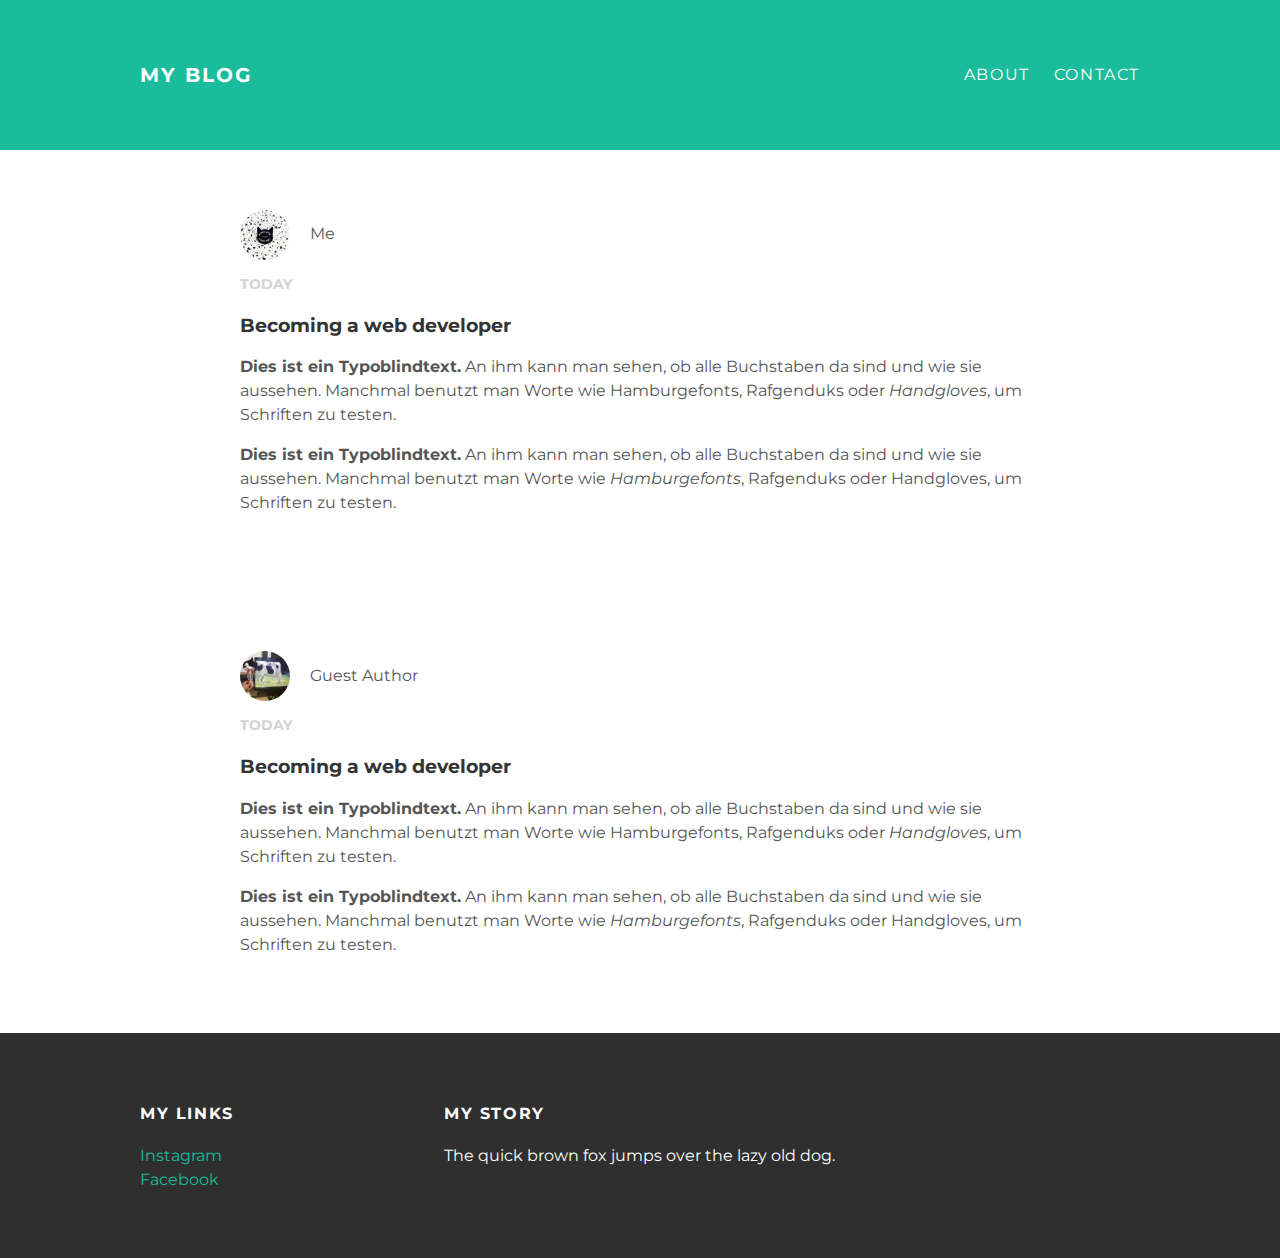
<file: index.html>
<!DOCTYPE html>
<html>
	
	<head>
		<title>My Blog</title>
		<link rel="stylesheet" type="text/css" href="styles.css">
	</head>
	
	
	<body>
		
		<div id="header">
			<div class="container">
			<a id="header-title" href="index.html">My Blog</a>
			<ul id="header-nav">
				<li><a href="about.html">About</a></li>
				<li><a href="mailto:franziskamakrinius@gmail.com">Contact</a></li>
			</ul>
			</div>
		</div>
		
		<div id="content">
			<div class="container">
				<div class="post">
					
					<div class="post-author">
					<img src="me.jpg">
					<span>Me</span>
					</div>
					
					<p class="post-date">Today</p>
					<h3 class="post-title">Becoming a web developer</h3>
					
					<div class="post-content">
					<p><strong>Dies ist ein Typoblindtext.</strong> An ihm kann man sehen, ob alle Buchstaben da sind und wie sie aussehen. Manchmal benutzt man Worte wie Hamburgefonts, Rafgenduks oder <em>Handgloves</em>, um Schriften zu testen.
					</p>
					<p><strong>Dies ist ein Typoblindtext.</strong> An ihm kann man sehen, ob alle Buchstaben da sind und wie sie aussehen. Manchmal benutzt man Worte wie <em>Hamburgefonts</em>, Rafgenduks oder Handgloves, um Schriften zu testen.
					</p>
					</div>
				</div>
			</div>
		</div>
		
		<div id="content">	
			<div class="container">
				<div class="post">
					
					<div class="post-author">
					<img src="guestauthor.jpg">
					<span>Guest Author</span>
					</div>
					
					<p class="post-date">Today</p>
					<h3 class="post-title">Becoming a web developer</h3>
					
					<div class="post-content">
					<p><strong>Dies ist ein Typoblindtext.</strong> An ihm kann man sehen, ob alle Buchstaben da sind und wie sie aussehen. Manchmal benutzt man Worte wie Hamburgefonts, Rafgenduks oder <em>Handgloves</em>, um Schriften zu testen.
					</p>
					<p><strong>Dies ist ein Typoblindtext.</strong> An ihm kann man sehen, ob alle Buchstaben da sind und wie sie aussehen. Manchmal benutzt man Worte wie <em>Hamburgefonts</em>, Rafgenduks oder Handgloves, um Schriften zu testen.
					</p>
					</div>
				</div>		
			</div>
		</div>
		
		<div id="footer">
			<div class="container">
				<div class="column">
					<h4>My Links</h4>
					<p>
						<a href="https://instagram.com">Instagram</a>
						<br>
						<a href="https://facebook.com">Facebook</a>
					</p>
				</div>
				<div class="column">
					<h4>My Story</h4>
					<p>The quick brown fox jumps over the lazy old dog.</p>
				</div>
			</div>
		</div>
		
	</body>
</html>
</file>
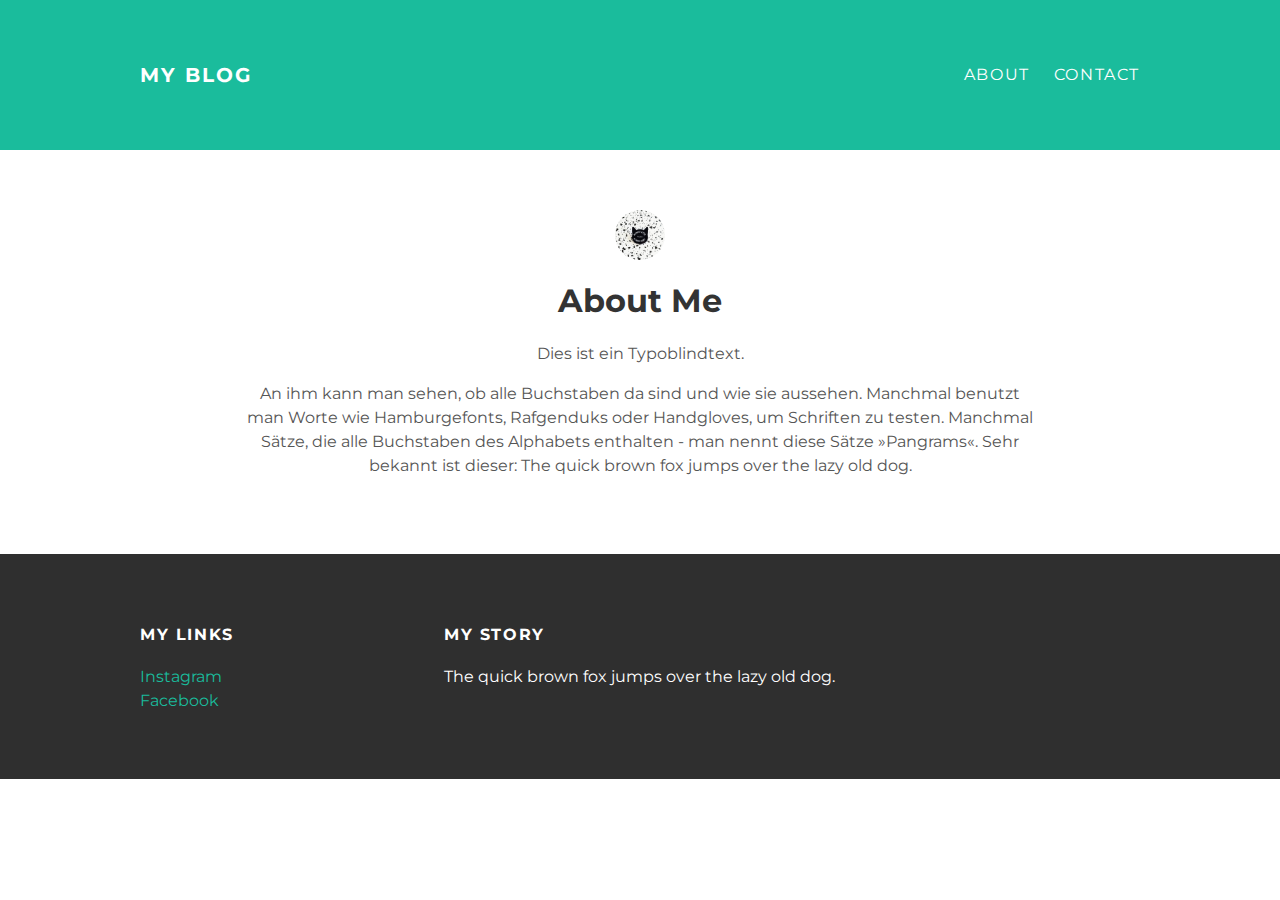
<file: about.html>
<!DOCTYPE html>
<html>
	
	<head>
		<title>My Blog</title>
		<link rel="stylesheet" type="text/css" href="styles.css">
	</head>
	
	
	<body>
		
		<div id="header">
			<div class="container">
			<a id="header-title" href="index.html">My Blog</a>
			<ul id="header-nav">
				<li><a href="about.html">About</a></li>
				<li><a href="mailto:franziskamakrinius@gmail.com">Contact</a></li>
			</ul>
			</div>
		</div>
		
		
		<div id="content">
			<div class="container">
				<div class="about">
					
					<div class="post-author">
					<img src="me.jpg">
					<h1 class="about-title">About Me</h1>
					
					<div class="about-content">
						<p>
						Dies ist ein Typoblindtext. 
						</p>
						<p>
						An ihm kann man sehen, ob alle Buchstaben da sind und wie sie aussehen. Manchmal benutzt man Worte wie Hamburgefonts, Rafgenduks oder Handgloves, um Schriften zu testen. Manchmal Sätze, die alle Buchstaben des Alphabets enthalten - man nennt diese Sätze »Pangrams«. Sehr bekannt ist dieser: The quick brown fox jumps over the lazy old dog. 
						</p>
					</div>
				</div>
			</div>
		</div>
		
		<div id="footer">
			<div class="container">
				<div class="column">
					<h4>My Links</h4>
					<p>
						<a href="https://instagram.com">Instagram</a>
						<br>
						<a href="https://facebook.com">Facebook</a>
					</p>
				</div>
				<div class="column">
					<h4>My Story</h4>
					<p>The quick brown fox jumps over the lazy old dog.</p>
				</div>
			</div>
		</div>
		
	</body>
</html>
</file>
<file: styles.css>
@import url(http://fonts.googleapis.com/css?family=Montserrat:400,700); 

body {
	color: #555;
	margin: 0;
	font-family: 'Montserrat', sans-serif;
}

#header{
	background-color: #1abc9c;
	height: 150px;
	line-height: 150px;
}

#header-title {
	display: block;
	float: left;
	font-size: 20px;
	font-weight: bold;
}

#header-nav{
	display: block;
	float: right;
	margin-top: 0;
}

#header-nav li {
	display: inline;
	padding-left: 20px;
}

.container {
	max-width: 1000px;
	margin: 0 auto;
}

#header a {
	color: white;
	text-decoration: none;
	text-transform: uppercase;
	letter-spacing: 0.1em;
}

header a:hover {
	color: #222;
}

#footer {
	background-color: #2f2f2f;
	padding: 50px 0;
}

.column {
	min-width: 300px;
	display: inline-block;
	vertical-align: top;
}

#footer h4 {
	color: white;
	text-transform: uppercase;
	letter-spacing: 0.1em;
}

#footer p {
	color: white;
}

a {
	color: #1abc9c;
	text-decoration: none;
}

a:hover {
	color: #f6a623;
}

.post, .about {
	max-width: 800px;
	margin: 0 auto;
	padding: 60px 0;
}

.post-author img {
	width: 50px;
	height: 50px;
	vertical-align: middle;
}

.post-author span {
	margin-left: 16px;
}

.post-date {
	color: #d2d2d2;
	font-size: 14px;
	font-weight: bold;
	text-transform: uppercase;
	letterspacing: 0.1em;
}

h1, h2, h3, h4 {
	color: #333;
}

p {
	line-height: 1.5;
}

.about {
	text-align: center;
}

.post-author img, 
.about-author img {
	border-radius: 50%;
}
</file>
